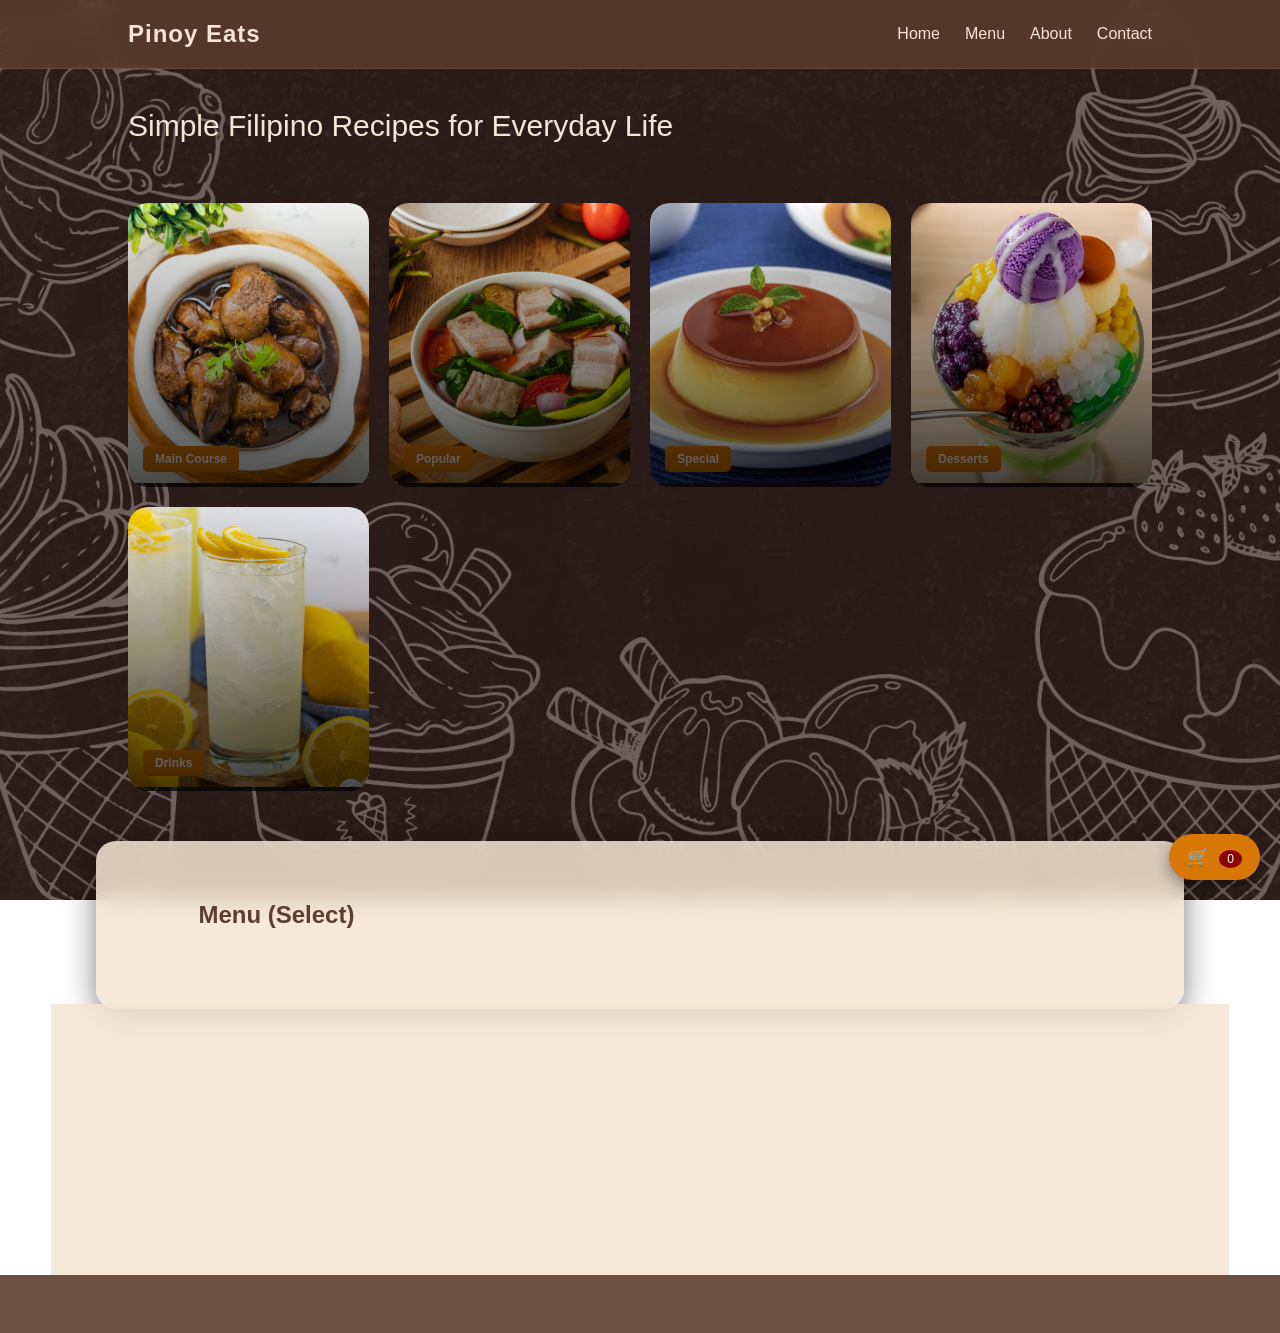
<file: index.html>
<!DOCTYPE html>
<html>
<head>
<title>Pinoy Eats</title>
<link rel="stylesheet" href="style.css">
</head>

<script>
const menuData = {
    main: [
        {name:"Adobo", img:"adobo.jpg", price:150},
        {name:"Sinigang", img:"sinigang.jpg", price:160},
        {name:"Kare-Kare", img:"kare.jpg", price:170},
        {name:"Lechon", img:"lechon.jpg", price:200},
        {name:"Menudo", img:"menudo.jpg", price:140}
    ],
    popular: [
        {name:"Sisig", img:"sisig.jpg", price:150},
        {name:"Pancit", img:"pancit.jpg", price:130},
        {name:"Lumpia", img:"lumpia.jpg", price:120}
    ],
    special: [
        {name:"Leche Flan", img:"leche flan.jpg", price:100},
        {name:"Bibingka", img:"bibingka.jpg", price:90},
        {name:"Puto Bumbong", img:"puto.jpg", price:95}
    ],
    dessert: [
        {name:"Halo-Halo", img:"halo.jpg", price:110},
        {name:"Mais Con Yelo", img:"mais.jpg", price:90},
        {name:"Turon", img:"turon.jpg", price:80},
        {name:"Ube Cake", img:"ube cake.jpg", price:120},
        {name:"Buko Salad", img:"buko salad.jpg", price:100}
    ],
    drinks: [
        {name:"Buko Juice", img:"buko juice.jpg", price:70},
        {name:"Sago't Gulaman", img:"SG.jpg", price:60},
        {name:"Calamansi Juice", img:"Calamansi.png", price:65},
        {name:"Iced Tea", img:"Tea.jpg", price:50},
        {name:"Coffee", img:"coffe.jpg", price:80}
    ]
};

function showCategory(category){
    const container = document.getElementById("menu-items");
    container.innerHTML = "";

    menuData[category].forEach(food => {
        container.innerHTML += `
        <div class="card selectable" onclick="orderNow('${food.name}','${food.img}',${food.price})">
            <img src="${food.img}">
            <div class="card-content">
                <h3>${food.name}</h3>
                <p class="price">₱${food.price}</p>
            </div>
        </div>
        `;
    });

    document.getElementById("menu-title").innerText = category.toUpperCase();

    document.getElementById("menu-items").scrollIntoView({
        behavior: "smooth"
    });
}

function orderNow(name, img, price){
    let cart = JSON.parse(localStorage.getItem("cart")) || [];

    let existing = cart.find(item => item.name === name);

    if(existing){
        existing.qty += 1;
    } else {
        cart.push({
            name: name,
            img: img,
            price: price,
            qty: 1
        });
    }

    localStorage.setItem("cart", JSON.stringify(cart));
    updateCartCount();

    alert(name + " added to cart!");
}
</script>

<div class="cart-icon" onclick="goToCart()">
🛒 <span id="cart-count">0</span>
</div>

<script>
function goToCart(){
    window.location.href = "cart.html";
}

function updateCartCount(){
    let cart = JSON.parse(localStorage.getItem("cart")) || [];
    const count = document.getElementById("cart-count");
    count.innerText = cart.length;

    const cartIcon = document.querySelector(".cart-icon");
    cartIcon.classList.add("animate");

    setTimeout(() => {
        cartIcon.classList.remove("animate");
    }, 400);
}

updateCartCount();
</script>

<body>

<!-- NAVBAR -->
<nav>
<h1>Pinoy Eats</h1>

<ul>
<li><a href="index.html">Home</a></li>
<li><a href="menu.html">Menu</a></li>
<li><a href="about.html">About</a></li>
<li><a href="contact.html">Contact</a></li>
</ul>
</nav>

<!-- TITLE (LEFT STYLE) -->
<div class="top-title">
<h2>Simple Filipino Recipes for Everyday Life</h2>
</div>

<!-- FOOD SHOWCASE -->
<div class="food-grid">

<div class="food-card" onclick="showCategory('main')">
<img src="adobo.jpg">
<div class="tag">Main Course</div>
</div>

<div class="food-card" onclick="showCategory('popular')">
<img src="sinigang.jpg">
<div class="tag">Popular</div>
</div>

<div class="food-card" onclick="showCategory('special')">
<img src="leche flan.jpg">
<div class="tag">Special</div>
</div>

<div class="food-card" onclick="showCategory('dessert')">
<img src="halo.jpg">
<div class="tag">Desserts</div>
</div>

<div class="food-card" onclick="showCategory('drinks')">
<img src="Lemon.jpg">
<div class="tag">Drinks</div>
</div>

</div>

<div class="section">
<h2 id="menu-title">Menu (Select)</h2>

<div id="menu-items" class="cards"></div>
</div>

<!-- SECTION -->
<div class="section">
<h2>Welcome</h2>
<p>Discover our website that is about small Business consisting of Traditional Filipino foods!!</p>
</div>

<footer>
<p>Pinoy Eats</p>
</footer>



</body>
</html>
</file>
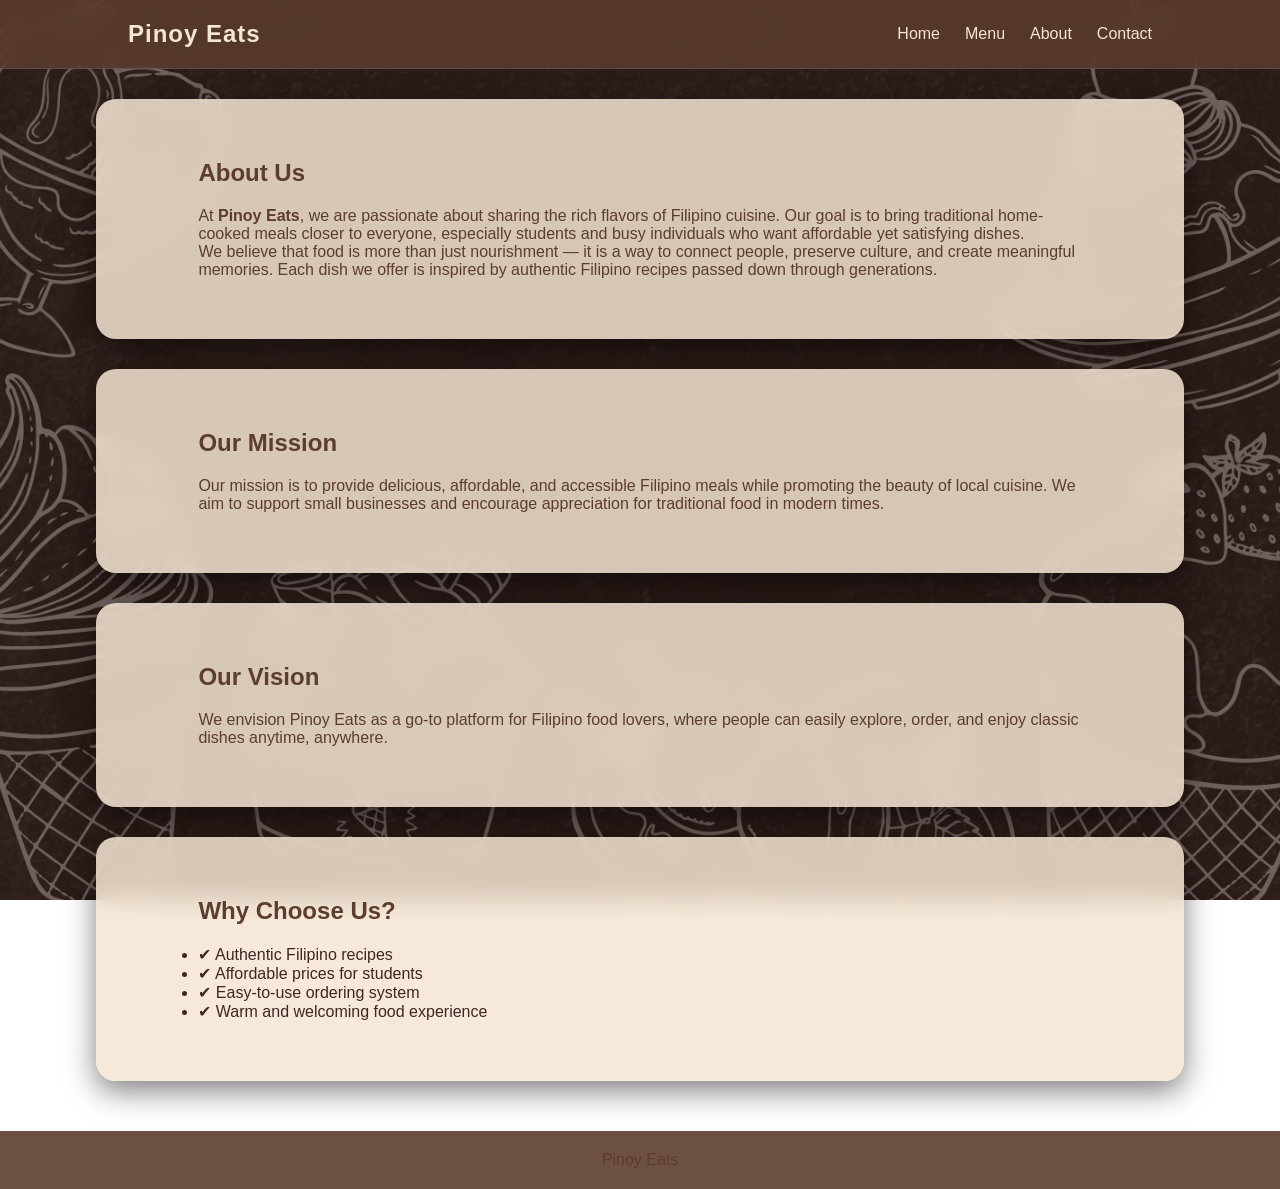
<file: about.html>
<!DOCTYPE html>
<html>
<head>
<title>About</title>
<link rel="stylesheet" href="style.css">
</head>

<body>

<nav>
<h1>Pinoy Eats</h1>
<ul>
<li><a href="index.html">Home</a></li>
<li><a href="menu.html">Menu</a></li>
<li><a href="about.html">About</a></li>
<li><a href="contact.html">Contact</a></li>
</ul>
</nav>

<!-- ABOUT US -->
<div class="section">
<h2>About Us</h2>
<p>
At <strong>Pinoy Eats</strong>, we are passionate about sharing the rich flavors of Filipino cuisine. 
Our goal is to bring traditional home-cooked meals closer to everyone, especially students and busy individuals 
who want affordable yet satisfying dishes.
</p>

<p>
We believe that food is more than just nourishment — it is a way to connect people, preserve culture, 
and create meaningful memories. Each dish we offer is inspired by authentic Filipino recipes passed down through generations.
</p>
</div>

<!-- MISSION -->
<div class="section">
<h2>Our Mission</h2>
<p>
Our mission is to provide delicious, affordable, and accessible Filipino meals while promoting the beauty of local cuisine. 
We aim to support small businesses and encourage appreciation for traditional food in modern times.
</p>
</div>

<!-- VISION -->
<div class="section">
<h2>Our Vision</h2>
<p>
We envision Pinoy Eats as a go-to platform for Filipino food lovers, where people can easily explore, order, 
and enjoy classic dishes anytime, anywhere.
</p>
</div>

<!-- WHY CHOOSE US -->
<div class="section">
<h2>Why Choose Us?</h2>
<ul>
<li>✔ Authentic Filipino recipes</li>
<li>✔ Affordable prices for students</li>
<li>✔ Easy-to-use ordering system</li>
<li>✔ Warm and welcoming food experience</li>
</ul>
</div>

<footer>
<p>Pinoy Eats</p>
</footer>



</body>
</html>
</file>
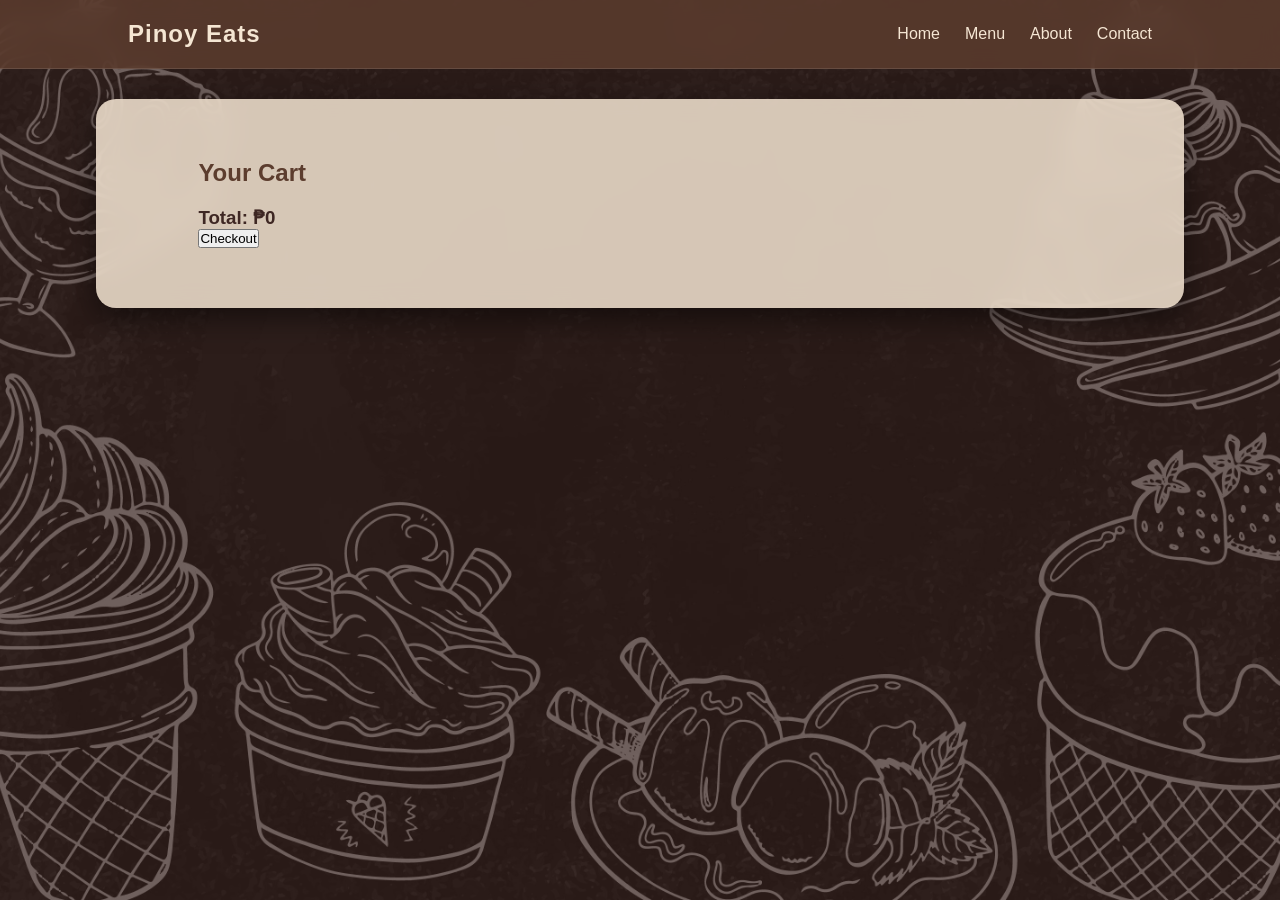
<file: cart.html>
<!DOCTYPE html>
<html>
<head>
<title>Cart</title>
<link rel="stylesheet" href="style.css">
</head>

<body>

<nav>
<h1>Pinoy Eats</h1>
<ul>
<li><a href="index.html">Home</a></li>
<li><a href="menu.html">Menu</a></li>
<li><a href="about.html">About</a></li>
<li><a href="contact.html">Contact</a></li>
</ul>
</nav>

<div class="section">
<h2>Your Cart</h2>

<div id="cart-items"></div>

<h3>Total: ₱<span id="total">0</span></h3>

<button class="btn" onclick="checkout()">Checkout</button>
<p id="msg"></p>
</div>

<script>
let cart = JSON.parse(localStorage.getItem("cart")) || [];
let container = document.getElementById("cart-items");

function renderCart(){
    container.innerHTML = "";
    let total = 0;

    cart.forEach((item, index) => {

        total += item.price * item.qty;

        container.innerHTML += `
        <div class="card">
            <img src="${item.img}">
            <div class="card-content">
                <h3>${item.name}</h3>
                <p>₱${item.price}</p>

                <button onclick="changeQty(${index}, -1)">-</button>
                ${item.qty}
                <button onclick="changeQty(${index}, 1)">+</button>

                <br><br>
                <button onclick="removeItem(${index})" class="btn">Remove</button>
            </div>
        </div>
        `;
    });

    document.getElementById("total").innerText = total;
}

function changeQty(i, change){
    cart[i].qty += change;
    if(cart[i].qty < 1) cart[i].qty = 1;

    localStorage.setItem("cart", JSON.stringify(cart));
    renderCart();
}

function removeItem(i){
    cart.splice(i,1);
    localStorage.setItem("cart", JSON.stringify(cart));
    renderCart();
}

function checkout(){
    document.getElementById("msg").innerText = "✅ Order placed!";
    localStorage.removeItem("cart");
    renderCart();
}

renderCart();
</script>

</body>
</html>
</file>
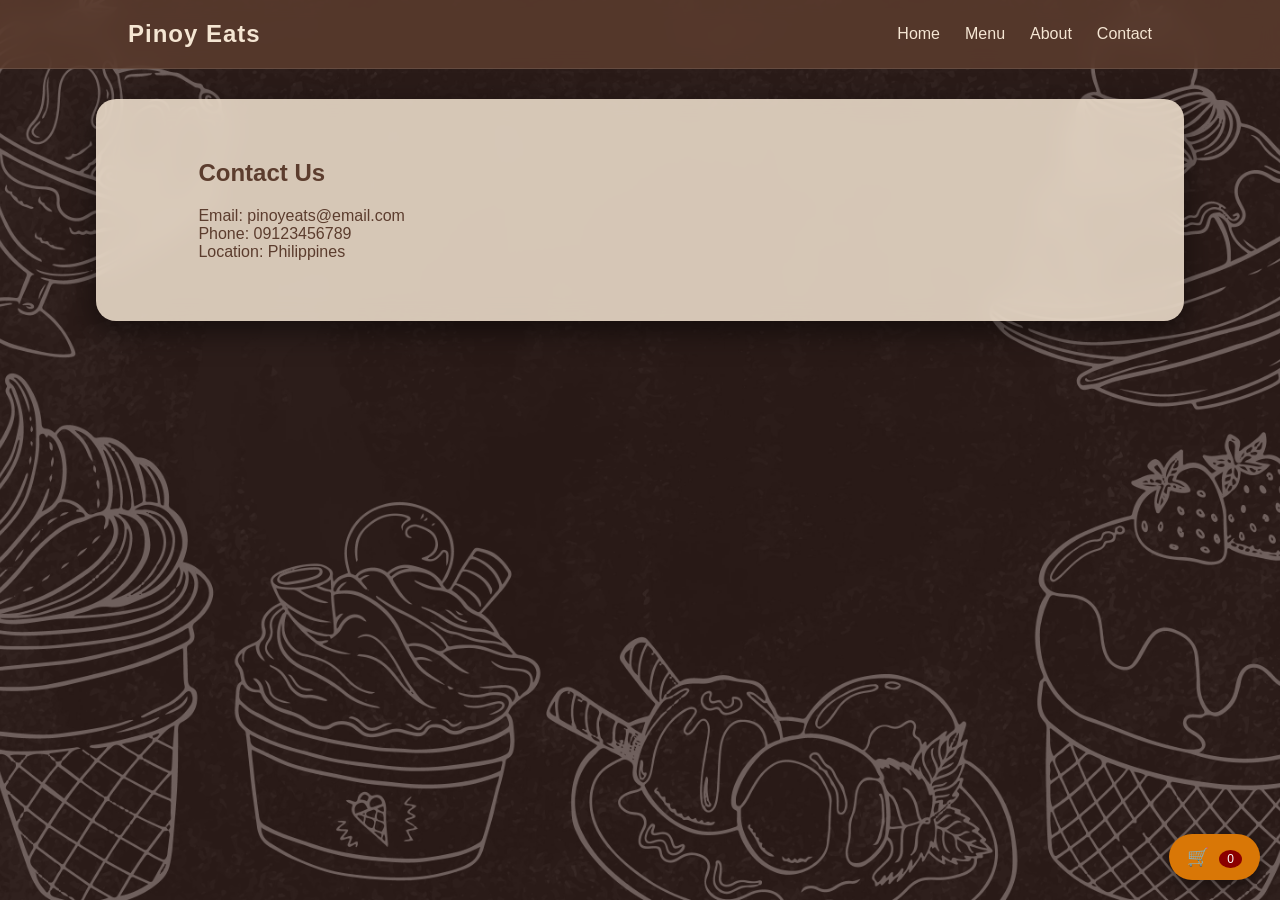
<file: contact.html>
<!DOCTYPE html>
<html>
<head>
<title>Contact</title>
<link rel="stylesheet" href="style.css">
</head>

<body>

<nav>
<h1>Pinoy Eats</h1>
<ul>
<li><a href="index.html">Home</a></li>
<li><a href="menu.html">Menu</a></li>
<li><a href="about.html">About</a></li>
<li><a href="contact.html">Contact</a></li>
</ul>
</nav>

<div class="section">
<h2>Contact Us</h2>
<p>Email: pinoyeats@email.com</p>
<p>Phone: 09123456789</p>
<p>Location: Philippines</p>
</div>



<div class="cart-icon" onclick="goToCart()">
🛒 <span id="cart-count">0</span>
</div>

<script>
function goToCart(){
    window.location.href = "cart.html";
}

function updateCartCount(){
    let cart = JSON.parse(localStorage.getItem("cart")) || [];
    document.getElementById("cart-count").innerText = cart.length;
}

updateCartCount();
</script>

</body>
</html>
</file>
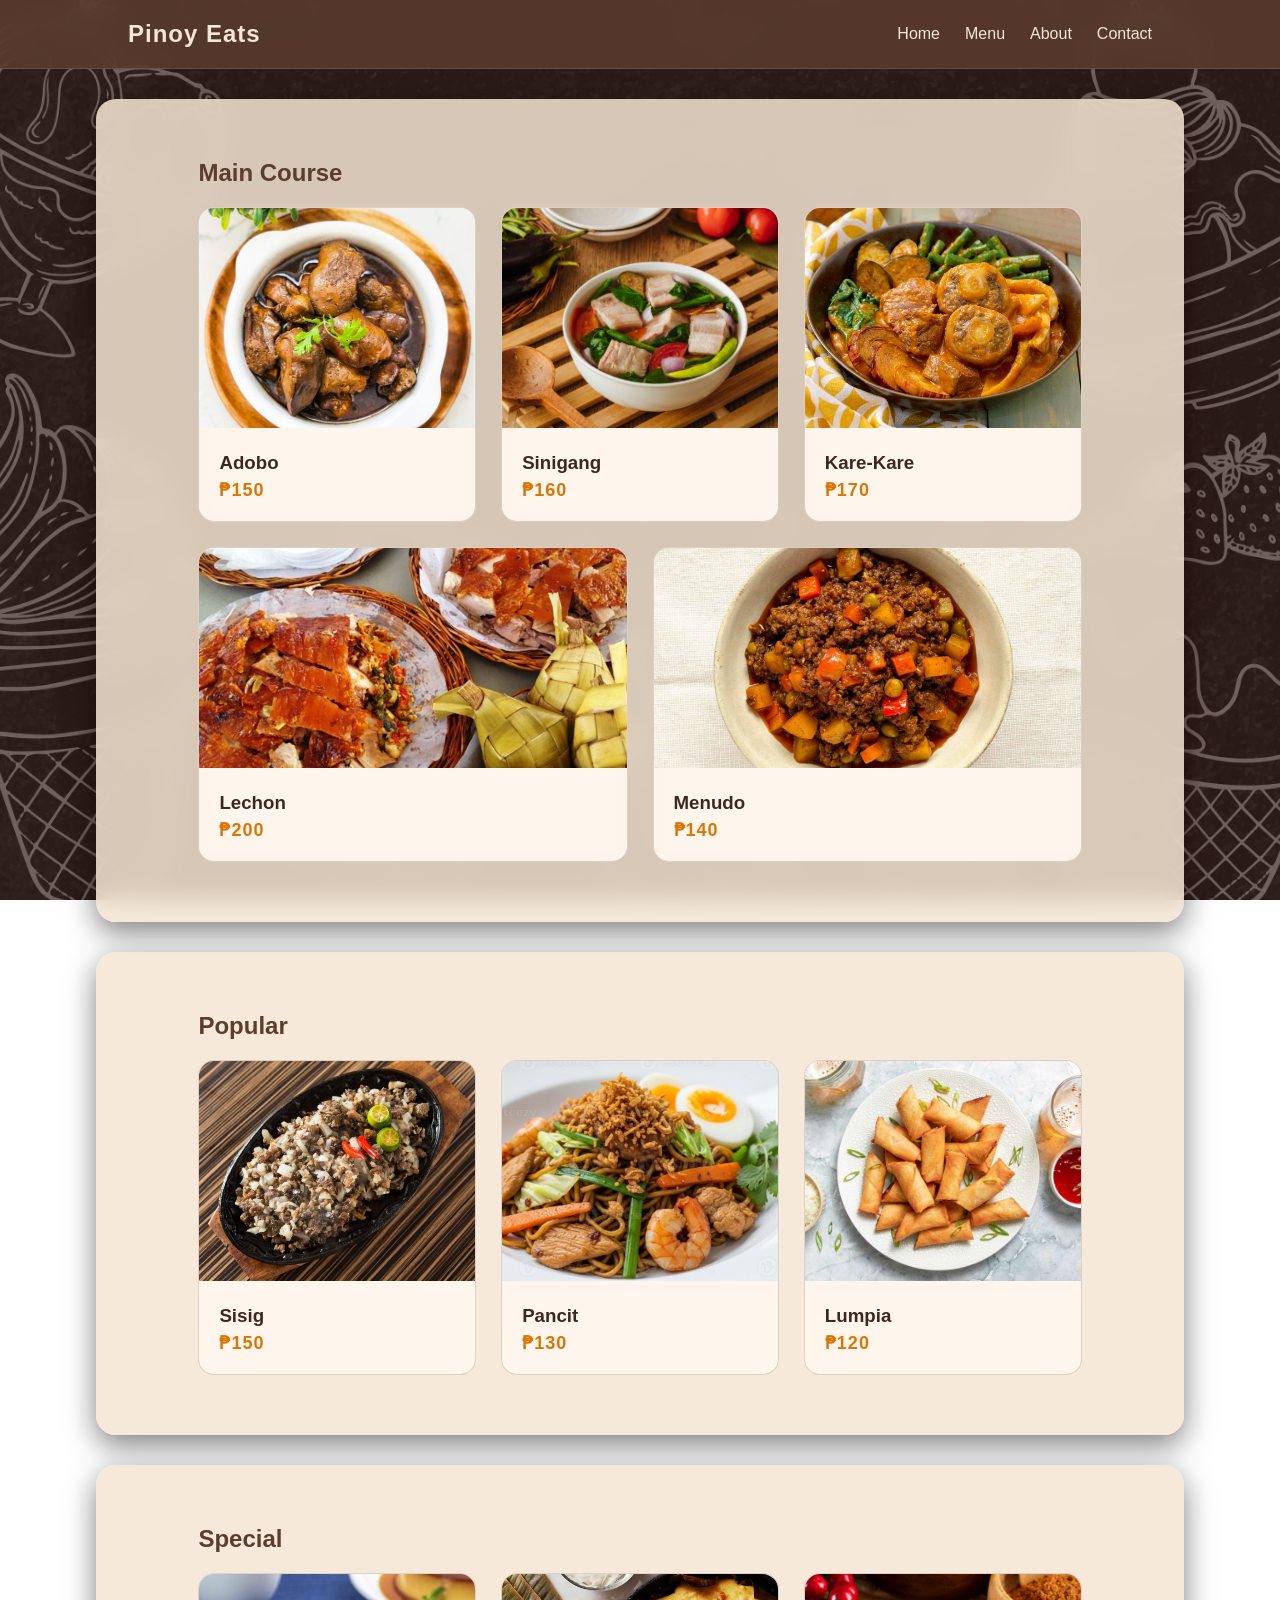
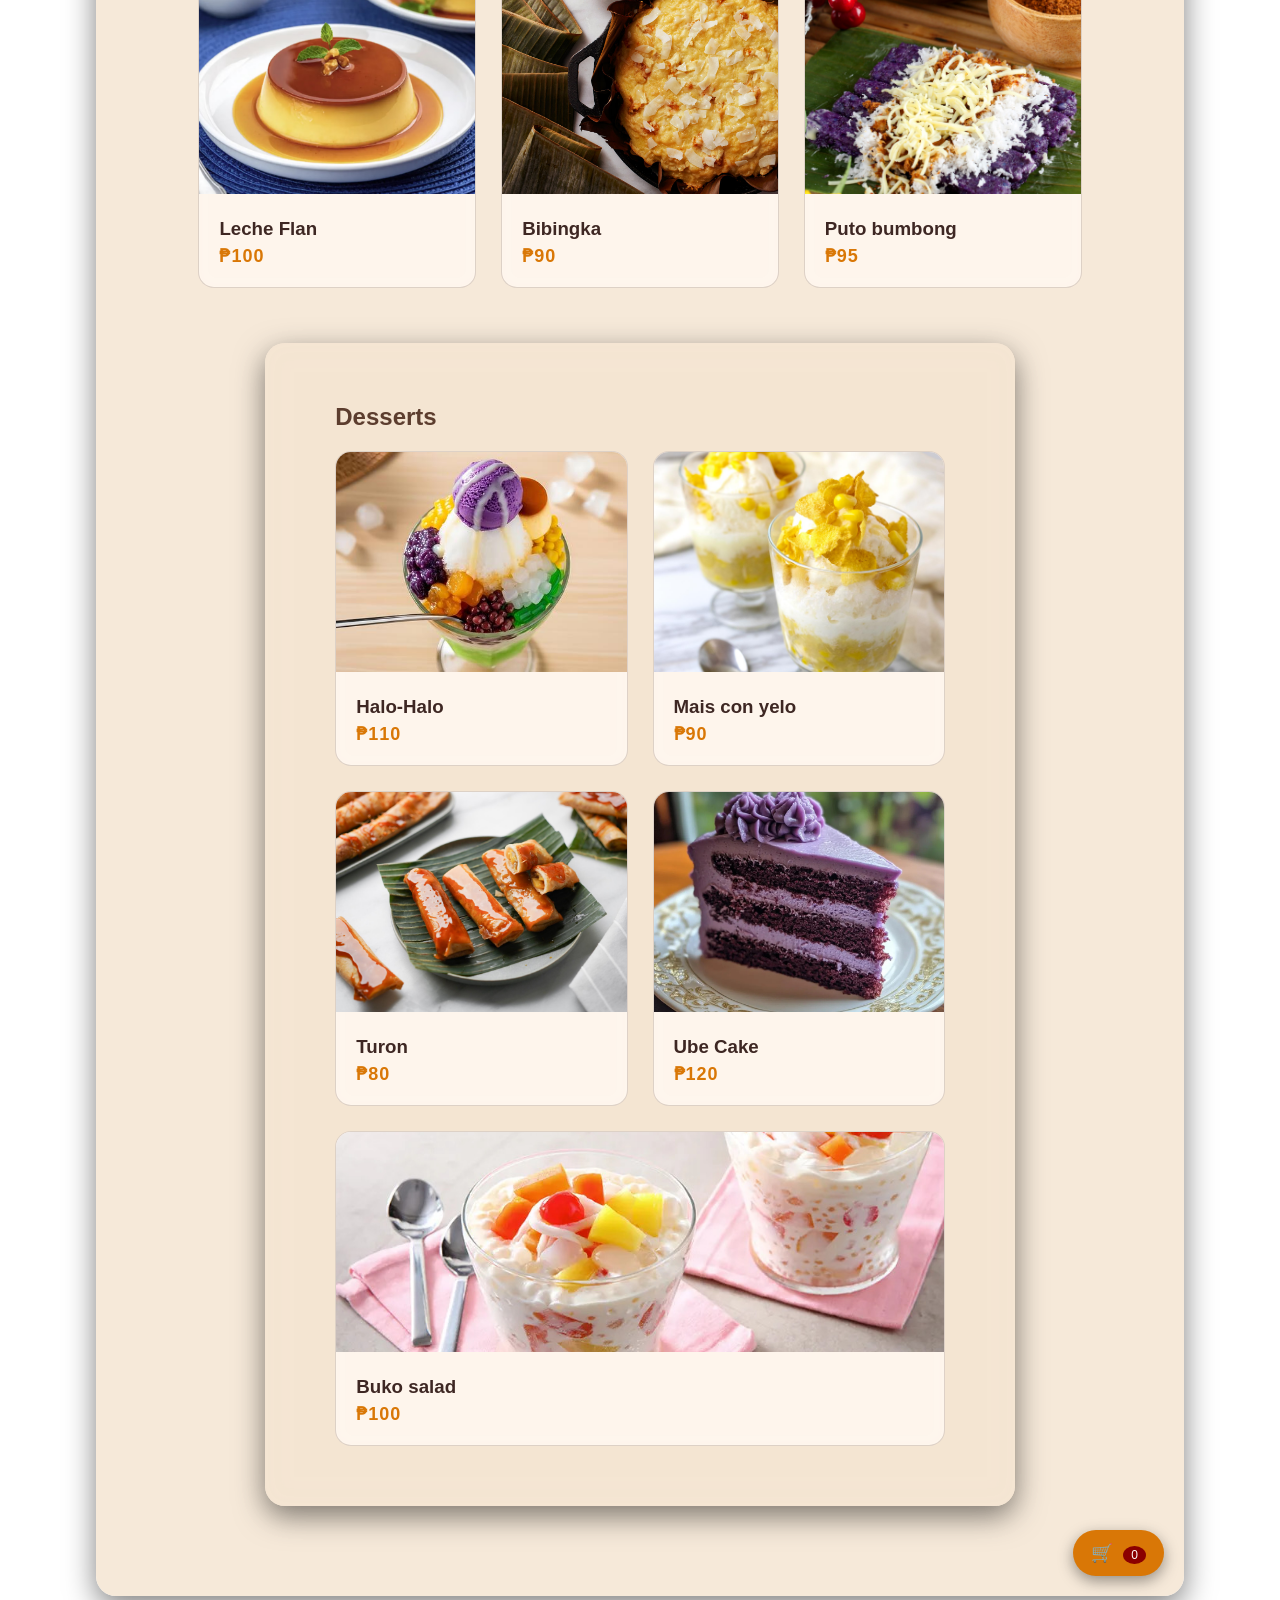
<file: menu.html>
<!DOCTYPE html>
<html>
<head>
<title>Menu</title>
<link rel="stylesheet" href="style.css">
</head>


<body>


<nav>
<h1>Pinoy Eats</h1>
<ul>
<li><a href="index.html">Home</a></li>
<li><a href="menu.html">Menu</a></li>
<li><a href="about.html">About</a></li>
<li><a href="contact.html">Contact</a></li>
</ul>
</nav>

<!-- MAIN COURSE -->
<div class="section">
<h2>Main Course</h2>

<div class="cards">

<div class="card selectable">
    <img src="adobo.jpg">
    <div class="card-content">
        <h3>Adobo</h3>
		<p class="price">₱150</p>
        <button class="order-btn">Order Now</button>
    </div>
</div>
<div class="card selectable">
    <img src="sinigang.jpg">
    <div class="card-content">
        <h3>Sinigang</h3>
		<p class="price">₱160</p>
        <button class="order-btn">Order Now</button>
    </div>
</div>
<div class="card selectable">
    <img src="kare.jpg">
    <div class="card-content">
        <h3>Kare-Kare</h3>
		<p class="price">₱170</p>
        <button class="order-btn">Order Now</button>
    </div>
</div>
<div class="card selectable">
    <img src="lechon.jpg">
    <div class="card-content">
        <h3>Lechon</h3>
		<p class="price">₱200</p>
        <button class="order-btn">Order Now</button>
    </div>
</div>
<div class="card selectable">
    <img src="menudo.jpg">
    <div class="card-content">
        <h3>Menudo</h3>
		<p class="price">₱140</p>
        <button class="order-btn">Order Now</button>
    </div>
</div>


</div>
</div>

<!-- POPULAR -->
<div class="section">
<h2>Popular</h2>
<div class="cards">

<div class="card selectable">
    <img src="sisig.jpg">
    <div class="card-content">
        <h3>Sisig</h3>
		<p class="price">₱150</p>
        <button class="order-btn">Order Now</button>
    </div>
</div>
<div class="card selectable">
    <img src="pancit.jpg">
    <div class="card-content">
        <h3>Pancit</h3>
		<p class="price">₱130</p>
        <button class="order-btn">Order Now</button>
    </div>
</div>
<div class="card selectable">
    <img src="lumpia.jpg">
    <div class="card-content">
        <h3>Lumpia</h3>
		<p class="price">₱120</p>
        <button class="order-btn">Order Now</button>
    </div>
</div>

</div>
</div>

<!-- SPECIAL -->
<div class="section">
<h2>Special</h2>

<div class="cards">

<div class="card selectable">
    <img src="leche flan.jpg">
    <div class="card-content">
        <h3>Leche Flan</h3>
		<p class="price">₱100</p>
        <button class="order-btn">Order Now</button>
    </div>
</div>

<div class="card selectable">
    <img src="bibingka.jpg">
    <div class="card-content">
        <h3>Bibingka</h3>
		<p class="price">₱90</p>
        <button class="order-btn">Order Now</button>
    </div>
</div>

<div class="card selectable">
    <img src="puto.jpg">
    <div class="card-content">
        <h3>Puto bumbong</h3>
		<p class="price">₱95</p>
        <button class="order-btn">Order Now</button>
    </div>
</div>


<!-- DESSERT -->
<div class="section">
<h2>Desserts</h2>

<div class="cards">

<div class="card selectable">
    <img src="halo.jpg">
    <div class="card-content">
        <h3>Halo-Halo</h3>
		<p class="price">₱110</p>
        <button class="order-btn">Order Now</button>
    </div>
</div>

<div class="card selectable">
    <img src="mais.jpg">
    <div class="card-content">
        <h3> Mais con yelo </h3>
		<p class="price">₱90</p>
        <button class="order-btn">Order Now</button>
    </div>
</div>

<div class="card selectable">
    <img src="turon.jpg">
    <div class="card-content">
        <h3>Turon</h3>
		<p class="price">₱80</p>
        <button class="order-btn">Order Now</button>
    </div>
</div>

<div class="card selectable">
    <img src="ube cake.jpg">
    <div class="card-content">
        <h3>Ube Cake</h3>
		<p class="price">₱120</p>
        <button class="order-btn">Order Now</button>
    </div>
</div>

<div class="card selectable">
    <img src="buko salad.jpg">
    <div class="card-content">
        <h3>Buko salad</h3>
		<p class="price">₱100</p>
        <button class="order-btn">Order Now</button>
    </div>
</div>



</div>
</div>

<script>


document.addEventListener("DOMContentLoaded", function(){

    const cards = document.querySelectorAll(".selectable");

    cards.forEach(card => {

        const btn = card.querySelector(".order-btn");

        
        btn.style.display = "none";

        card.addEventListener("click", function(){

            
            cards.forEach(c => {
                c.classList.remove("selected");
                c.querySelector(".order-btn").style.display = "none";
            });

            
            card.classList.add("selected");

            
            btn.style.display = "inline-block";
        });

        
        btn.addEventListener("click", function(e){
    e.stopPropagation();

    const name = card.querySelector("h3").innerText;
    const img = card.querySelector("img").getAttribute("src");
    const price = parseInt(card.querySelector(".price").innerText.replace("₱",""));

    let cart = JSON.parse(localStorage.getItem("cart")) || [];

    cart.push({
        name: name,
        img: img,
        price: price,
        qty: 1
    });

    localStorage.setItem("cart", JSON.stringify(cart));

    updateCartCount();

    alert("Added to cart!");
});

    });

});
</script>

<div class="cart-icon" onclick="goToCart()">
🛒 <span id="cart-count">0</span>
</div>

<script>
function goToCart(){
    window.location.href = "cart.html";
}

function updateCartCount(){
    let cart = JSON.parse(localStorage.getItem("cart")) || [];
    const count = document.getElementById("cart-count");
    count.innerText = cart.length;

    const cartIcon = document.querySelector(".cart-icon");
    cartIcon.classList.add("animate");

    setTimeout(() => {
        cartIcon.classList.remove("animate");
    }, 400);
}

updateCartCount();
</script>

</body>
</html>
</file>
<file: style.css>
*{
    margin:0;
    padding:0;
    box-sizing:border-box;
    font-family: 'Segoe UI', Arial, sans-serif;
}

body{
    background: url("BG.jpg") no-repeat center center fixed;
    background-size: cover;
    color: #FFFFFF;
}


body::before{
    content:"";
    position:fixed;
    top:0;
    left:0;
    width:100%;
    height:100%;
    background: rgba(255, 248, 240, 0.6);
    z-index:-1;
}

/* NAVBAR */
nav{
    background: rgba(0,0,0,0.7);
    padding:20px 10%;
    display:flex;
    justify-content:space-between;
    align-items:center;
    position:sticky;
    top:0;
    backdrop-filter: blur(10px);
    border-bottom:1px solid rgba(255,255,255,0.1);
}

nav h1{
    color:#A5D6A7;
    font-weight:900;
    letter-spacing:1px;
}

nav ul{
    list-style:none;
    display:flex;
}

nav ul li{
    margin-left:25px;
}

nav ul li a{
    text-decoration:none;
    color:#FFFFFF;
    font-weight:500;
    transition:0.3s;
}

nav ul li a:hover{
    color:#A5D6A7;
}

/* TITLE */
.top-title{
    padding:40px 10%;
}

.top-title h2{
    font-size:30px;
    color:#A5D6A7;
    font-weight:500;
}

/* SECTION (GLASS EFFECT) */
.section{
    padding:60px 8%;
    margin:30px auto;
    width:85%;
    background: rgba(0,0,0,0.6);
    border-radius:20px;
    backdrop-filter: blur(10px);
}

.section h2{
    color:#A5D6A7;
    margin-bottom:20px;
}

p{
    color:#CCCCCC;
}

/* FOOD GRID */
.food-grid{
    display:grid;
    grid-template-columns: repeat(auto-fit, minmax(220px, 1fr));
    gap:20px;
    padding:20px 10%;
}

/* FOOD CARD */
.food-card{
    position:relative;
    overflow:hidden;
    border-radius:20px;
    cursor:pointer;
}

.food-card img{
    width:100%;
    height:280px;
    object-fit:cover;
    transition:0.4s;
}

.food-card:hover img{
    transform:scale(1.08);
}

/* DARK GRADIENT OVER IMAGE */
.food-card::after{
    content:"";
    position:absolute;
    width:100%;
    height:100%;
    background:linear-gradient(to top, rgba(0,0,0,0.7), transparent);
    top:0;
    left:0;
}

/* TAG */
.tag{
    position:absolute;
    bottom:15px;
    left:15px;
    background:#2e7d32;
    color:white;
    padding:6px 12px;
    font-size:12px;
    border-radius:5px;
    font-weight:bold;
}

/* CARDS */
.cards{
    display:flex;
    gap:25px;
    flex-wrap:wrap;
}

.card{
    background: rgba(255,255,255,0.05);
    backdrop-filter: blur(8px);
    border-radius:16px;
    overflow:hidden;
    flex:1;
    min-width:250px;
    transition:0.3s;
    border:1px solid rgba(255,255,255,0.1);
}

.card img{
    width:100%;
    height:220px;
    object-fit:cover;
}

.card:hover{
    transform:translateY(-8px);
    box-shadow:0 10px 25px rgba(0,0,0,0.5);
}

.card-content{
    padding:20px;
}

.card h3{
    color:#FFFFFF;
}

/* BUTTON */
.order-btn{
    margin-top:10px;
    padding:10px 20px;
    border:none;
    background: linear-gradient(135deg, #2e7d32, #66bb6a);
    color:white;
    border-radius:25px;
    cursor:pointer;

    display:none; /* hidden by default */
    transition:0.3s;
}

/* SELECTABLE */
.selectable{
    cursor:pointer;
    border:2px solid transparent;
}

.selectable.selected{
    border:2px solid #A5D6A7;
    transform:scale(1.05);
    box-shadow:0 0 15px rgba(165,214,167,0.5);
}

/* FOOTER */
footer{
    background: rgba(0,0,0,0.7);
    text-align:center;
    padding:20px;
    margin-top:50px;
    color:#AAAAAA;
    backdrop-filter: blur(10px);
}

/* FLOATING CART */
.cart-icon{
    position:fixed;
    bottom:20px;
    right:20px;
    background:#2e7d32;
    color:white;
    padding:12px 18px;
    border-radius:50px;
    font-size:18px;
    cursor:pointer;
    box-shadow:0 5px 15px rgba(0,0,0,0.4);
    z-index:999;
    transition:0.3s;
}

.cart-icon:hover{
    transform:scale(1.1);
    background:#66bb6a;
}

#cart-count{
    background:red;
    padding:2px 8px;
    border-radius:50%;
    font-size:12px;
    margin-left:5px;
}

.price{
    color:#A5D6A7;
    font-weight:700;
    margin-top:5px;
    font-size:18px;
    letter-spacing:1px;
}

/* SMOOTH SCROLL */
html{
    scroll-behavior:smooth;
}

/* ================= ANIMATIONS ================= */

@keyframes fadeIn {
    from {
        opacity: 0;
        transform: translateY(20px);
    }
    to {
        opacity: 1;
        transform: translateY(0);
    }
}

.section, .food-card, .card {
    animation: fadeIn 0.6s ease forwards;
}

/* STAGGER EFFECT */
.food-card:nth-child(1) { animation-delay: 0.1s; }
.food-card:nth-child(2) { animation-delay: 0.2s; }
.food-card:nth-child(3) { animation-delay: 0.3s; }
.food-card:nth-child(4) { animation-delay: 0.4s; }
.food-card:nth-child(5) { animation-delay: 0.5s; }

/* BUTTON HOVER */
.order-btn:hover {
    transform: scale(1.05);
    box-shadow: 0 5px 15px rgba(102,187,106,0.5);
}

/* CLICK EFFECT */
.card:active {
    transform: scale(0.97);
}

/* IMAGE ZOOM */
.card img {
    transition: transform 0.4s ease;
}
.card:hover img {
    transform: scale(1.05);
}

/* ================= CART ANIMATION ================= */

@keyframes bounce {
    0% { transform: scale(1); }
    50% { transform: scale(1.3); }
    100% { transform: scale(1); }
}

.cart-icon.animate {
    animation: bounce 0.4s ease;
}

/* ================= NAVBAR EFFECT ================= */

nav ul li a {
    position: relative;
}

nav ul li a::after {
    content:"";
    position:absolute;
    width:0%;
    height:2px;
    background:#A5D6A7;
    left:0;
    bottom:-5px;
    transition:0.3s;
}

nav ul li a:hover::after {
    width:100%;
}

/* ================= EXTRA POLISH ================= */

.section {
    box-shadow: 0 10px 30px rgba(0,0,0,0.5);
}

body {
    animation: fadeIn 0.8s ease;
}

/* WARM THEME OVERRIDE  */

/* BODY TEXT */
body {
    color: #3E2723;
}

/* DARK OVERLAY (LIGHTER, WARMER) */
body::before {
    background: rgba(62, 39, 35, 0.65);
}

/* NAVBAR */
nav {
    background: rgba(92, 61, 46, 0.85);
    border-bottom: 1px solid rgba(255,255,255,0.1);
}

nav h1 {
    color: #F5E6D3;
}

nav ul li a {
    color: #F5E6D3;
}

nav ul li a:hover {
    color: #D97706;
}

/* NAV HOVER LINE */
nav ul li a::after {
    background: #D97706;
}

/* TITLE */
.top-title h2 {
    color: #F5E6D3;
}

/* SECTION GLASS */
.section {
    background: rgba(245, 230, 211, 0.85);
    color: #3E2723;
}

/* SECTION TEXT */
.section h2 {
    color: #5C3D2E;
}

p {
    color: #5C3D2E;
}

/* CARDS */
.card {
    background: rgba(255, 248, 240, 0.9);
    border: 1px solid rgba(92, 61, 46, 0.2);
}

.card h3 {
    color: #3E2723;
}

/* PRICE */
.price {
    color: #D97706;
}

/* TAG */
.tag {
    background: #D97706;
    color: white;
}

/* BUTTON */
.order-btn {
    background: linear-gradient(135deg, #D97706, #F59E0B);
    color: white;
}

/* SELECTED CARD */
.selectable.selected {
    border: 2px solid #D97706;
    box-shadow: 0 0 15px rgba(217,119,6,0.4);
}

/* FOOTER */
footer {
    background: rgba(92, 61, 46, 0.9);
    color: #F5E6D3;
}

/* CART ICON */
.cart-icon {
    background: #D97706;
}

.cart-icon:hover {
    background: #F59E0B;
}

/* CART COUNT */
#cart-count {
    background: #8B0000;
}

/* FOOD CARD TAG TEXT */
.tag {
    font-weight: 600;
}

/* EXTRA SMOOTH LOOK */
.section {
    backdrop-filter: blur(12px);
}
</file>
